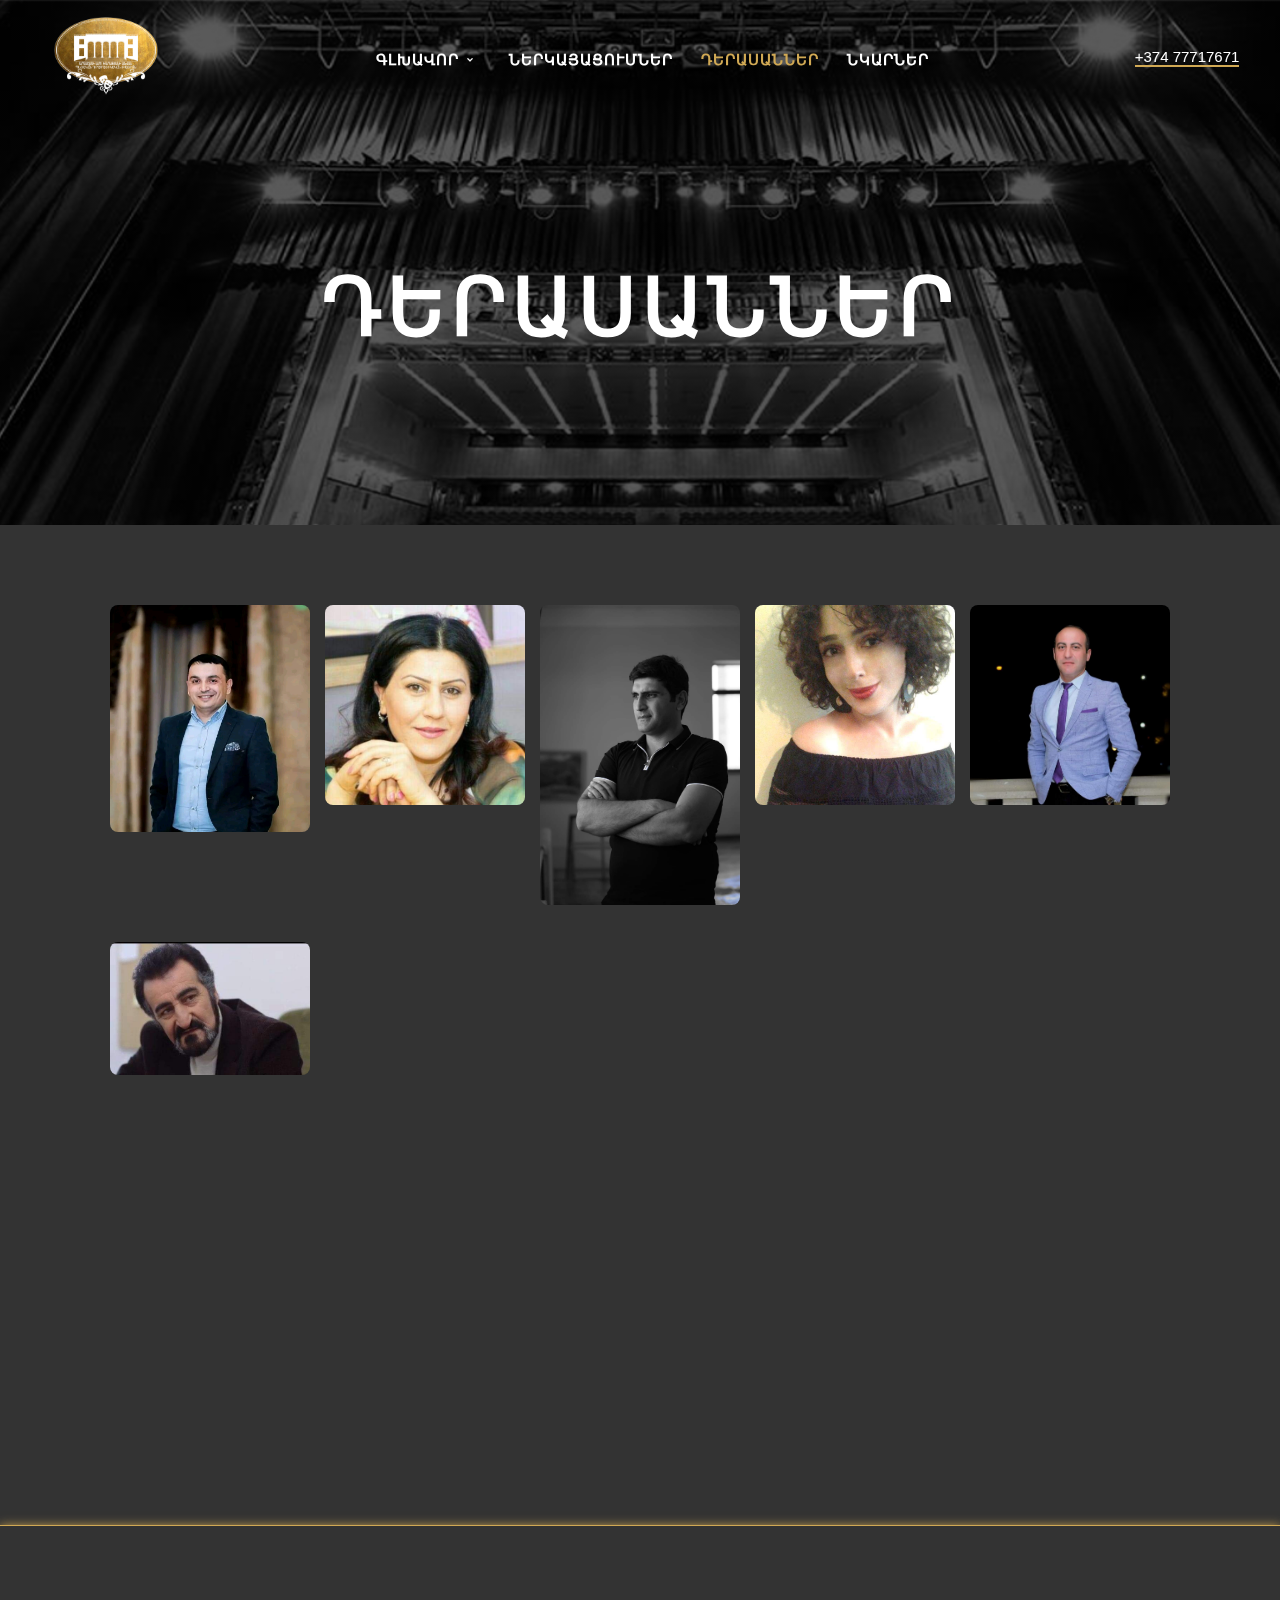
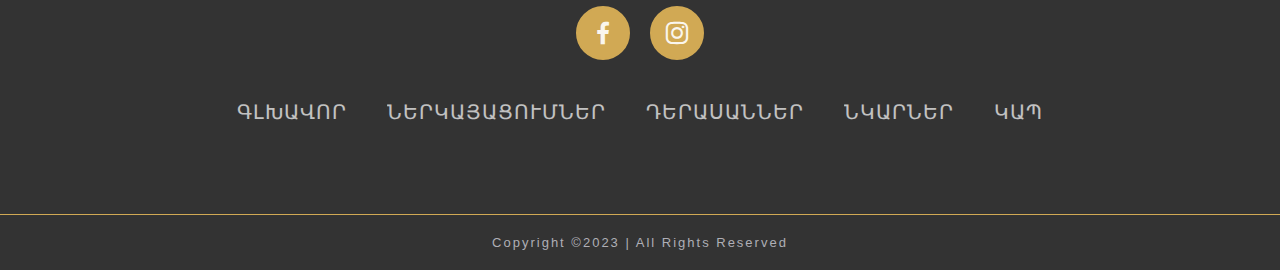
<file: actor.html>
<!DOCTYPE html>
<html lang="en">
<head>
    <meta charset="UTF-8">
    <meta http-equiv="X-UA-Compatible" content="IE=edge">
    <meta name="viewport" content="width=device-width, initial-scale=1.0">
    <title>Դերասաններ</title>
    <link rel="shortcut icon" type="image" href="img/logo.png">

    <link rel="stylesheet" href="navbar.css">
    <link rel="stylesheet" href="actor.css">
    <link rel="stylesheet" href="footer.css">

    <link href='https://unpkg.com/boxicons@2.1.4/css/boxicons.min.css' rel='stylesheet'>
</head>
<body>

    <nav>
        <div class="navbar">
          <i class='bx bx-menu'></i>
          <div class="logo"><a href="index.html"><img src="img/logo.png" alt=""></a></div>
          <div class="nav-links">
            <div class="sidebar-logo">
                <span class="logo-name"><a href="index.html"><img src="img/logo.png" alt=""></a></span>
              <i class='bx bx-x' ></i>
            </div>
            <ul class="links">
              <li>
                <a href="index.html">Գլխավոր</a>
                <i class='bx bxs-chevron-down htmlcss-arrow arrow  '></i>
                <ul class="htmlCss-sub-menu sub-menu">
                  <li><a href="index.html#about">Մեր մասին</a></li>
                  <li><a href="index.html#contact">Կապ</a></li>
                  <li><a href="staff.html">Աշխատակազմ</a></li>
                </ul>
              </li>
              <li><a href="presentation.html">Ներկայացումներ</a></li>
              <li><a href="#actors" class="active">Դերասաններ</a></li>
              <li><a href="gallery.html">Նկարներ</a></li>
            </ul>
          </div>
          <div class="number">
            <span>+374 77717671</span>
          </div>
        </div>
    </nav>

    <section class="main">
        <div class="main-container">
           <h1>ԴԵՐԱՍԱՆՆԵՐ</h1>
        </div>
    </section>

    <section id="actors-box" class="actors-box">
      <div class="actors-container">
        <div class="card__container">


          <!-- Actors Box Start -->
           <article class="card__article">
              <img src="actor/actor-1.jpg" alt="image" class="card__img">

              <div class="card__data">
                 <span class="card__description">Դերասան</span>
                 <h2 class="card__title">Կամո Նաղդալյան</h2>
              </div>
           </article>
           <!-- Actors Box End -->


           <!-- Actors Box Start -->
           <article class="card__article">
            <img src="actor/actor-2.jpg" alt="image" class="card__img">

            <div class="card__data">
               <span class="card__description">Դերասան</span>
               <h2 class="card__title">Լուսինե Սողոմոնյան</h2>
            </div>
          </article>
          <!-- Actors Box End -->


          <!-- Actors Box Start -->
          <article class="card__article">
            <img src="actor/actor-3.jpg" alt="image" class="card__img">

            <div class="card__data">
               <span class="card__description">Դերասան</span>
               <h2 class="card__title">Մարատ Խաչատրյան</h2>
            </div>
          </article>
          <!-- Actors Box End -->


          <!-- Actors Box Start -->
          <article class="card__article">
            <img src="actor/actor-4.jpg" alt="image" class="card__img">

            <div class="card__data">
               <span class="card__description">Դերասան</span>
               <h2 class="card__title">Եվա Զաքարյան</h2>
            </div>
          </article>
          <!-- Actors Box End -->


          <!-- Actors Box Start -->
          <article class="card__article">
            <img src="actor/actor-5.jpg" alt="image" class="card__img">

            <div class="card__data">
               <span class="card__description">Դերասան</span>
               <h2 class="card__title">Կարեն Սիմոնյան</h2>
            </div>
          </article>
          <!-- Actors Box End -->


          <!-- Actors Box Start -->
          <article class="card__article">
            <img src="actor/actor-6.jpg" alt="image" class="card__img">

            <div class="card__data">
               <span class="card__description">Դերասան</span>
               <h2 class="card__title">Գագիկ Թովմասյան</h2>
            </div>
          </article>
          <!-- Actors Box End -->






          
        </div>
     </div>
    </section>

    <footer>
        <div class="footer-container">
         <div class="social-icons">
          <a href="https://facebook.com/artashattatron"><i class='bx bxl-facebook'></i></a>
          <a href="https://instagram.com/artashat__theatre"><i class='bx bxl-instagram' ></i></a>
          <!-- <a href="#"><i class='bx bxl-youtube' ></i></a> -->
          </div>
          <div class="footer-nav">
            <ul>
              <li><a href="index.html">Գլխավոր</a></li>
              <li><a href="presentation.html">Ներկայացումներ</a></li>
              <li><a href="#actors">Դերասաններ</a></li>
              <li><a href="gallery.html">Նկարներ</a></li>
              <li><a href="index.html#contact">Կապ</a></li>
            </ul>
          </div>
        </div>
        <div class="footer-bottom">
          <p>Copyright &copy;2023 | All Rights Reserved </p>
        </div>
    </footer>

    <script src="script.js"></script>
</body>
</html>
</file>
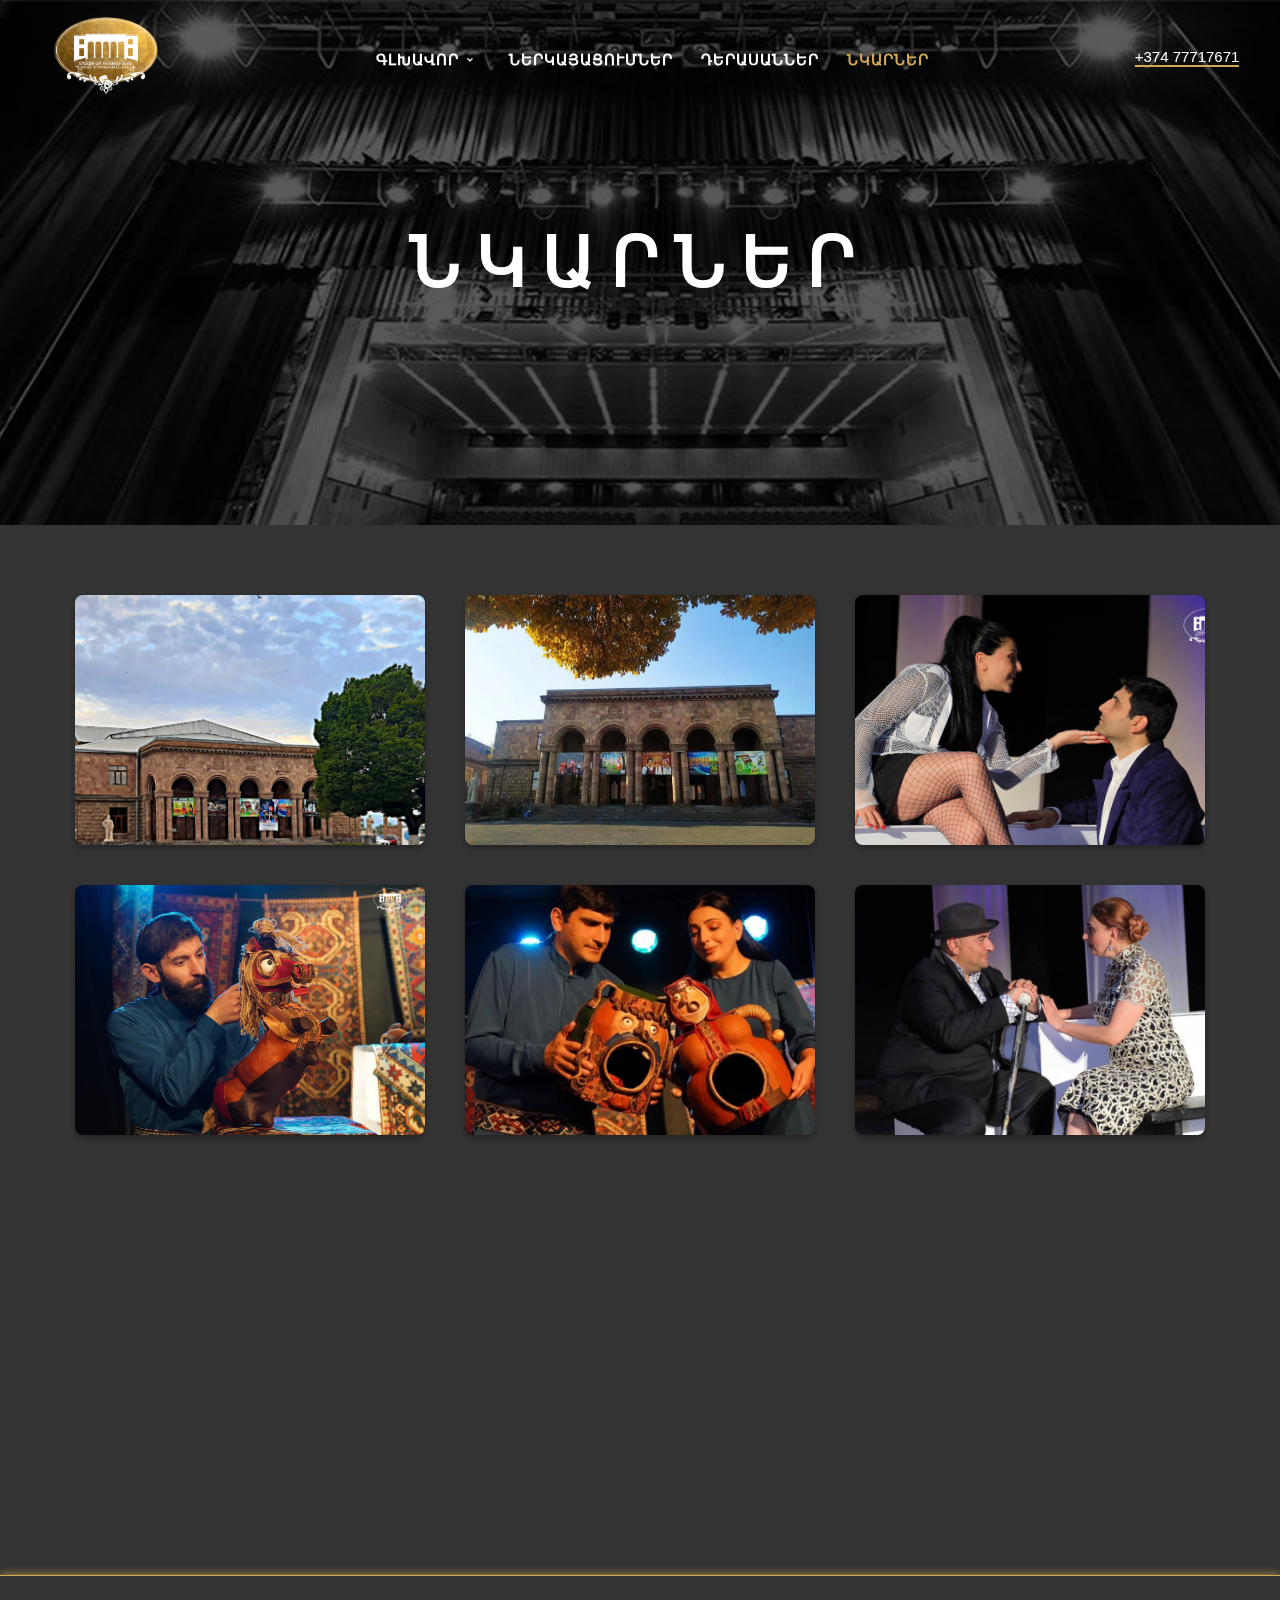
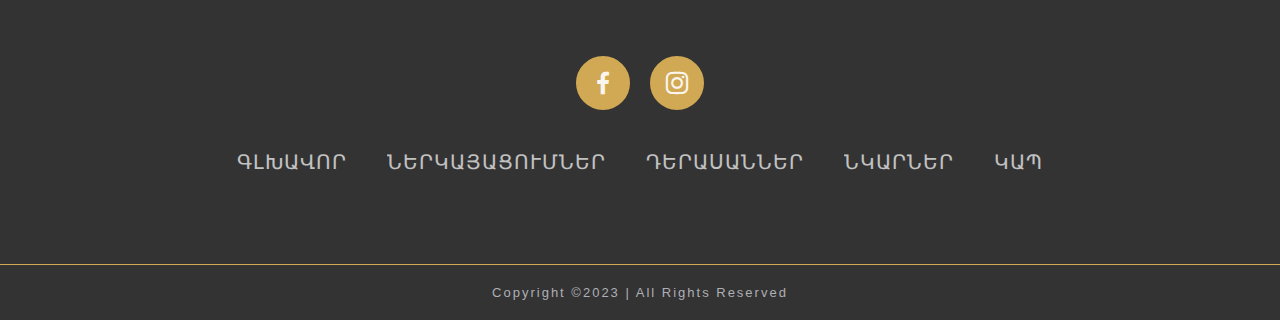
<file: gallery.html>
<!DOCTYPE html>
<html lang="en">
<head>
    <meta charset="UTF-8">
    <meta http-equiv="X-UA-Compatible" content="IE=edge">
    <meta name="viewport" content="width=device-width, initial-scale=1.0">
    <title>Նկարներ</title>
    <link rel="shortcut icon" type="image" href="img/logo.png">

    <link rel="stylesheet" href="navbar.css">
    <link rel="stylesheet" href="gallery.css">
    <link rel="stylesheet" href="footer.css">

    <link href='https://unpkg.com/boxicons@2.1.4/css/boxicons.min.css' rel='stylesheet'>
</head>
<body>
    <nav>
        <div class="navbar">
          <i class='bx bx-menu'></i>
          <div class="logo"><a href="index.html"><img src="img/logo.png" alt=""></a></div>
          <div class="nav-links">
            <div class="sidebar-logo">
              <span class="logo-name"><a href="index.html"><img src="img/logo.png" alt=""></a></span>
              <i class='bx bx-x' ></i>
            </div>
            <ul class="links">
              <li>
                <a href="index.html">Գլխավոր</a>
                <i class='bx bxs-chevron-down htmlcss-arrow arrow  '></i>
                <ul class="htmlCss-sub-menu sub-menu">
                  <li><a href="index.html#about">Մեր մասին</a></li>
                  <li><a href="index.html#contact">Կապ</a></li>
                  <li><a href="staff.html">Աշխատակազմ</a></li>
                </ul>
              </li>
              <li><a href="presentation.html">Ներկայացումներ</a></li>
              <li><a href="actor.html">Դերասաններ</a></li>
              <li><a href="#gallery" class="active">Նկարներ</a></li>
            </ul>
          </div>
          <div class="number">
            <span>+374 77717671</span>
          </div>
        </div>
    </nav>

    <section class="main">
        <div class="main-container">
           <h1>ՆԿԱՐՆԵՐ</h1>
        </div>
    </section>

    <section id="gallery">
      <div class="gallery">
        <div class="image-container">

          
          <img src="gallery/gallery-1.jpg">
          <img src="gallery/gallery-2.jpg">
          <img src="gallery/gallery-3.jpg">
          <img src="gallery/gallery-4.jpg">
          <img src="gallery/gallery-5.jpg">
          <img src="gallery/gallery-6.jpg">



          
        </div>  
      </div>
    </section>

    <footer>
        <div class="footer-container">
         <div class="social-icons">
          <a href="https://facebook.com/artashattatron"><i class='bx bxl-facebook'></i></a>
          <a href="https://instagram.com/artashat__theatre"><i class='bx bxl-instagram' ></i></a>
          <!-- <a href="#"><i class='bx bxl-youtube' ></i></a> -->
          </div>
          <div class="footer-nav">
            <ul>
              <li><a href="index.html">Գլխավոր</a></li>
              <li><a href="presentation.html">Ներկայացումներ</a></li>
              <li><a href="actor.html">Դերասաններ</a></li>
              <li><a href="#gallery">Նկարներ</a></li>
              <li><a href="index.html#contact">Կապ</a></li>
            </ul>
          </div>
        </div>
        <div class="footer-bottom">
          <p>Copyright &copy;2023 | All Rights Reserved </p>
        </div>
    </footer>

    <script src="script.js"></script>
</body>
</html>
</file>
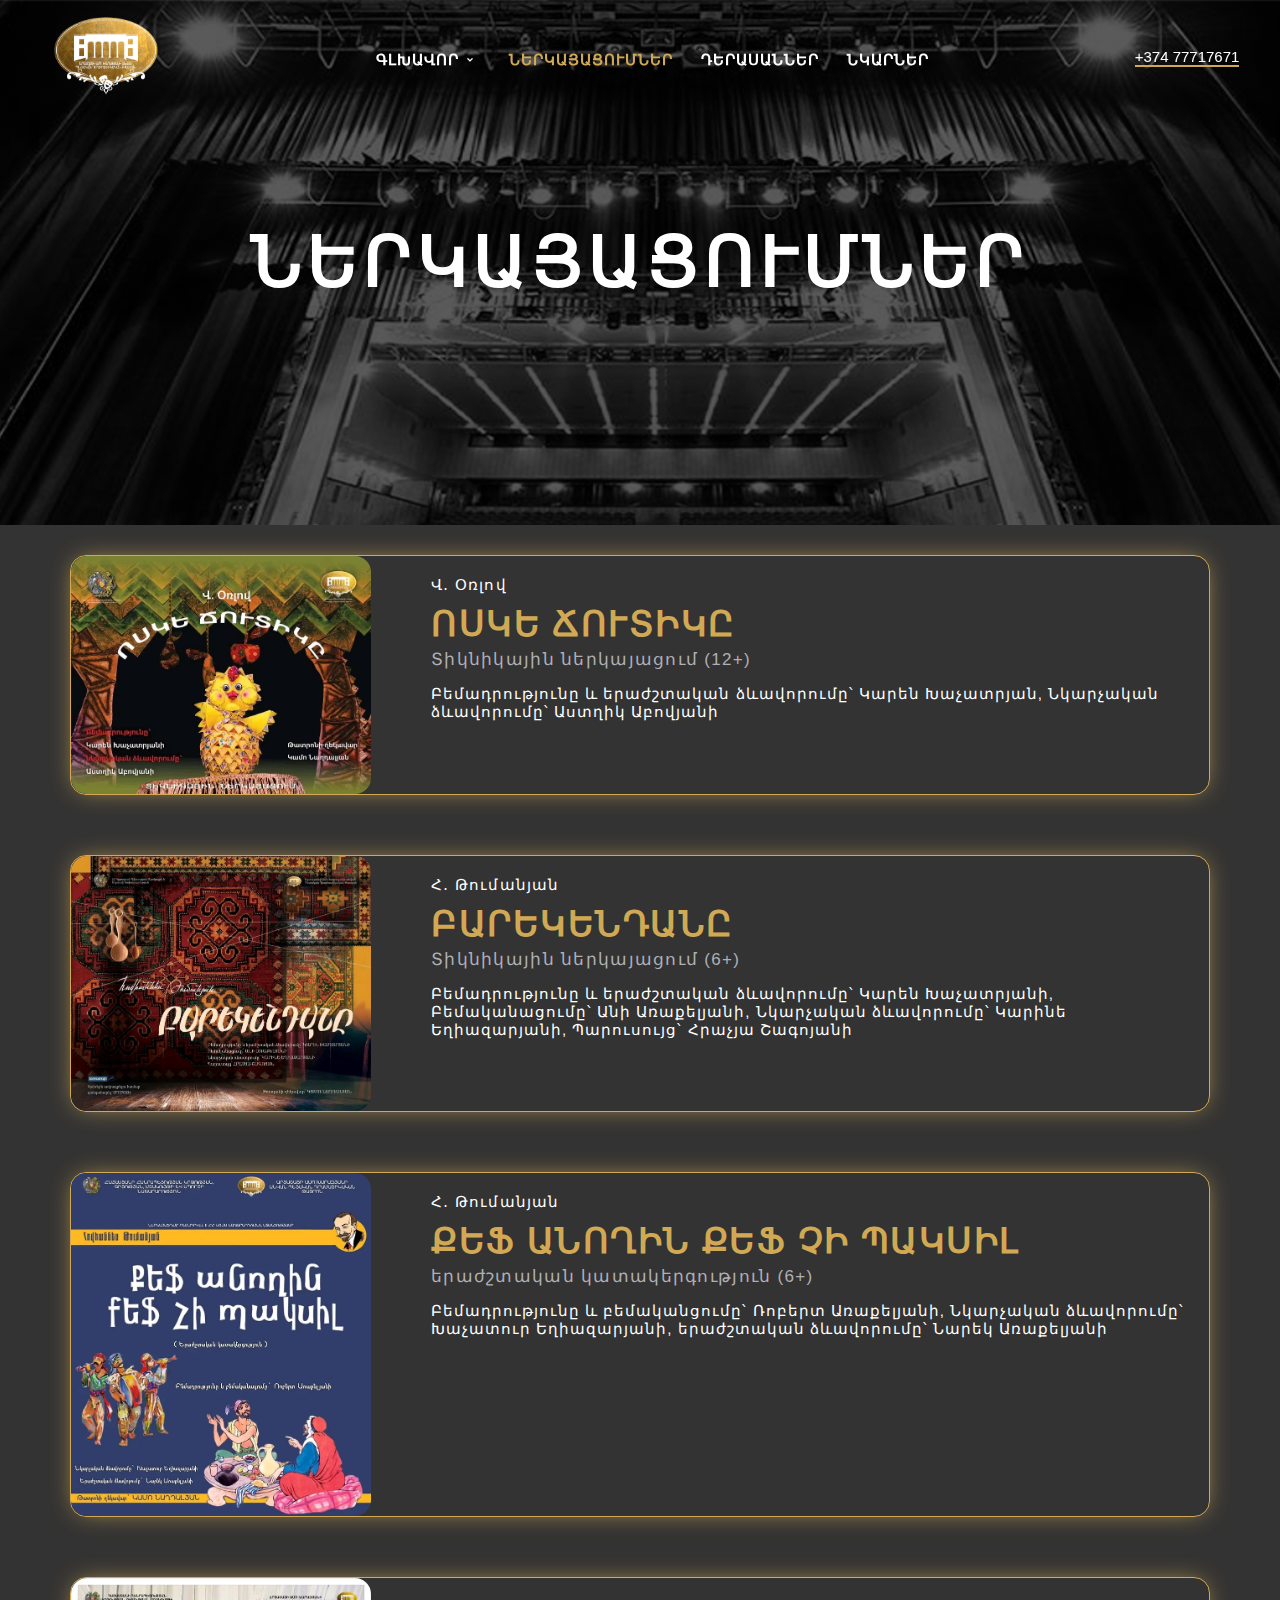
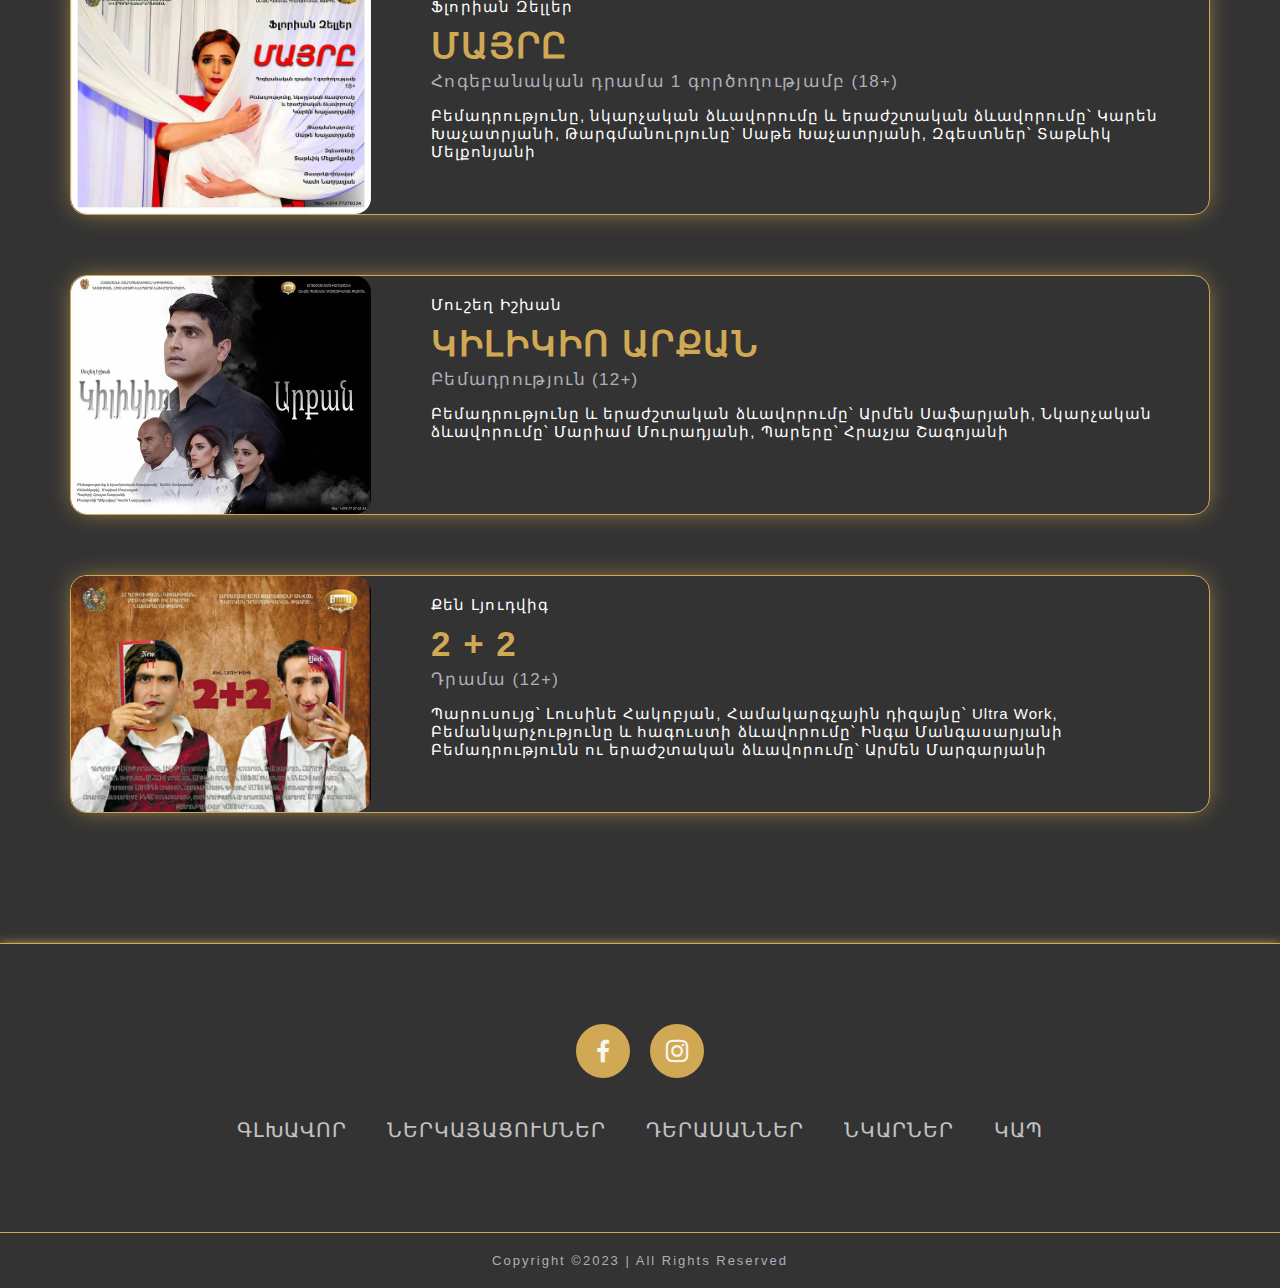
<file: presentation.html>
<!DOCTYPE html>
<html lang="en">
<head>
    <meta charset="UTF-8">
    <meta http-equiv="X-UA-Compatible" content="IE=edge">
    <meta name="viewport" content="width=device-width, initial-scale=1.0">
    <title>Ներկայացումներ</title>
    <link rel="shortcut icon" type="image" href="img/logo.png">

    <link rel="stylesheet" href="navbar.css">
    <link rel="stylesheet" href="presentation.css">
    <link rel="stylesheet" href="footer.css">

    <link href='https://unpkg.com/boxicons@2.1.4/css/boxicons.min.css' rel='stylesheet'>
</head>
<body>

    <nav>
        <div class="navbar">
          <i class='bx bx-menu'></i>
          <div class="logo"><a href="index.html"><img src="img/logo.png" alt=""></a></div>
          <div class="nav-links">
            <div class="sidebar-logo">
              <span class="logo-name"><a href="index.html"><img src="img/logo.png" alt=""></a></span>
              <i class='bx bx-x' ></i>
            </div>
            <ul class="links">
              <li>
                <a href="index.html">Գլխավոր</a>
                <i class='bx bxs-chevron-down htmlcss-arrow arrow  '></i>
                <ul class="htmlCss-sub-menu sub-menu">
                  <li><a href="index.html#about">Մեր մասին</a></li>
                  <li><a href="index.html#contact">Կապ</a></li>
                  <li><a href="staff.html">Աշխատակազմ</a></li>
                </ul>
              </li>
              <li><a href="#presentation" class="active">Ներկայացումներ</a></li>
              <li><a href="actor.html">Դերասաններ</a></li>
              <li><a href="gallery.html">Նկարներ</a></li>
            </ul>
          </div>
          <div class="number">
            <span>+374 77717671</span>
          </div>
        </div>
    </nav>

    <section class="main">
        <div class="main-container">
           <h1>ՆԵՐԿԱՅԱՑՈՒՄՆԵՐ</h1>
        </div>
    </section>
    
    <section id="presentation" class="">


      <!-- Presentation Card Start -->
      <div class="presentation-container">
        <div class="presentation-box">
          <img src="presentation/presentation-1.jpg" alt="">
          <div class="presentation-content">  
            <h2>Վ․ Օռլով</h2>
            <span>ՈՍԿԵ ՃՈՒՏԻԿԸ</span>
            <h3>Տիկնիկային ներկայացում (12+)</h3>
            <p> Բեմադրությունը և երաժշտական ձևավորումը՝ Կարեն Խաչատրյան,
              Նկարչական ձևավորումը՝ Աստղիկ Աբովյանի</p>
          </div>  
        </div>
      </div>
      <!-- Presentation Card End -->


      <!-- Presentation Card Start -->
      <div class="presentation-container">
        <div class="presentation-box">
          <img src="presentation/presentation-2.jpg" alt="">
          <div class="presentation-content">  
            <h2>Հ․ Թումանյան</h2>
            <span>ԲԱՐԵԿԵՆԴԱՆԸ</span>
            <h3>Տիկնիկային ներկայացում (6+)</h3>
            <p> Բեմադրությունը և երաժշտական ձևավորումը՝ Կարեն Խաչատրյանի,
              Բեմականացումը՝ Անի Առաքելյանի,
              Նկարչական ձևավորումը՝ Կարինե Եղիազարյանի,
              Պարուսույց՝ Հրաչյա Շագոյանի</p>
          </div>  
        </div>
      </div>
      <!-- Presentation Card End -->


      <!-- Presentation Card Start -->
      <div class="presentation-container">
        <div class="presentation-box">
          <img src="presentation/presentation-3.jpg" alt="">
          <div class="presentation-content">  
            <h2>Հ․ Թումանյան</h2>
            <span>ՔԵՖ ԱՆՈՂԻՆ ՔԵՖ ՉԻ ՊԱԿՍԻԼ</span>
            <h3>երաժշտական կատակերգություն  (6+)</h3>
            <p> Բեմադրությունը և բեմականցումը՝ Ռոբերտ Առաքելյանի,
              Նկարչական ձևավորումը՝ Խաչատուր Եղիազարյանի,
              երաժշտական ձևավորումը՝ Նարեկ Առաքելյանի</p>
          </div>  
        </div>
      </div>
      <!-- Presentation Card End -->


      <!-- Presentation Card Start -->
      <div class="presentation-container">
        <div class="presentation-box">
          <img src="presentation/presentation-4.jpg" alt="">
          <div class="presentation-content">  
            <h2>Ֆլորիան Զելլեր</h2>
            <span>ՄԱՅՐԸ</span>
            <h3>Հոգեբանական դրամա 1 գործողությամբ (18+)</h3>
            <p>Բեմադրությունը, նկարչական ձևավորումը և երաժշտական ձևավորումը՝ Կարեն Խաչատրյանի,
              Թարգմանուրյունը՝ Սաթե Խաչատրյանի,
              Զգեստներ՝ Տաթևիկ Մելքոնյանի</p>
          </div>  
        </div>
      </div>
      <!-- Presentation Card End -->


      <!-- Presentation Card Start -->
      <div class="presentation-container">
        <div class="presentation-box">
          <img src="presentation/presentation-5.jpg" alt="">
          <div class="presentation-content">  
            <h2>Մուշեղ Իշխան</h2>
            <span>ԿԻԼԻԿԻՈ ԱՐՔԱՆ</span>
            <h3>Բեմադրություն (12+)</h3>
            <p> Բեմադրությունը և երաժշտական ձևավորումը՝ Արմեն Սաֆարյանի,
              Նկարչական ձևավորումը՝ Մարիամ Մուրադյանի,
              Պարերը՝ Հրաչյա Շագոյանի</p>
          </div>  
        </div>
      </div>
      <!-- Presentation Card End -->


      <!-- Presentation Card Start -->
      <div class="presentation-container">
        <div class="presentation-box">
          <img src="presentation/presentation-6.jpg" alt="">
          <div class="presentation-content">  
            <h2>Քեն Լյուդվիգ</h2>
            <span>2 + 2</span>
            <h3>Դրամա (12+)</h3>
            <p> Պարուսույց՝ Լուսինե Հակոբյան,
              Համակարգչային դիզայնը՝ Ultra Work,
              Բեմանկարչությունը և հագուստի ձևավորումը՝ Ինգա Մանգասարյանի
              Բեմադրությունն ու երաժշտական ձևավորումը՝ Արմեն Մարգարյանի
            </p>
          </div>  
        </div>
      </div>
      <!-- Presentation Card End -->



      
    </section>

    <footer>
        <div class="footer-container">
         <div class="social-icons">
          <a href="https://facebook.com/artashattatron"><i class='bx bxl-facebook'></i></a>
          <a href="https://instagram.com/artashat__theatre"><i class='bx bxl-instagram' ></i></a>
          <!-- <a href="#"><i class='bx bxl-youtube' ></i></a> -->
          </div>
          <div class="footer-nav">
            <ul>
              <li><a href="index.html">Գլխավոր</a></li>
              <li><a href="#presentation">Ներկայացումներ</a></li>
              <li><a href="actor.html">Դերասաններ</a></li>
              <li><a href="gallery.html">Նկարներ</a></li>
              <li><a href="index.html#contact">Կապ</a></li>
            </ul>
          </div>
        </div>
        <div class="footer-bottom">
          <p>Copyright &copy;2023 | All Rights Reserved </p>
        </div>
    </footer>

    <script src="script.js"></script>
</body>
</html>
</file>
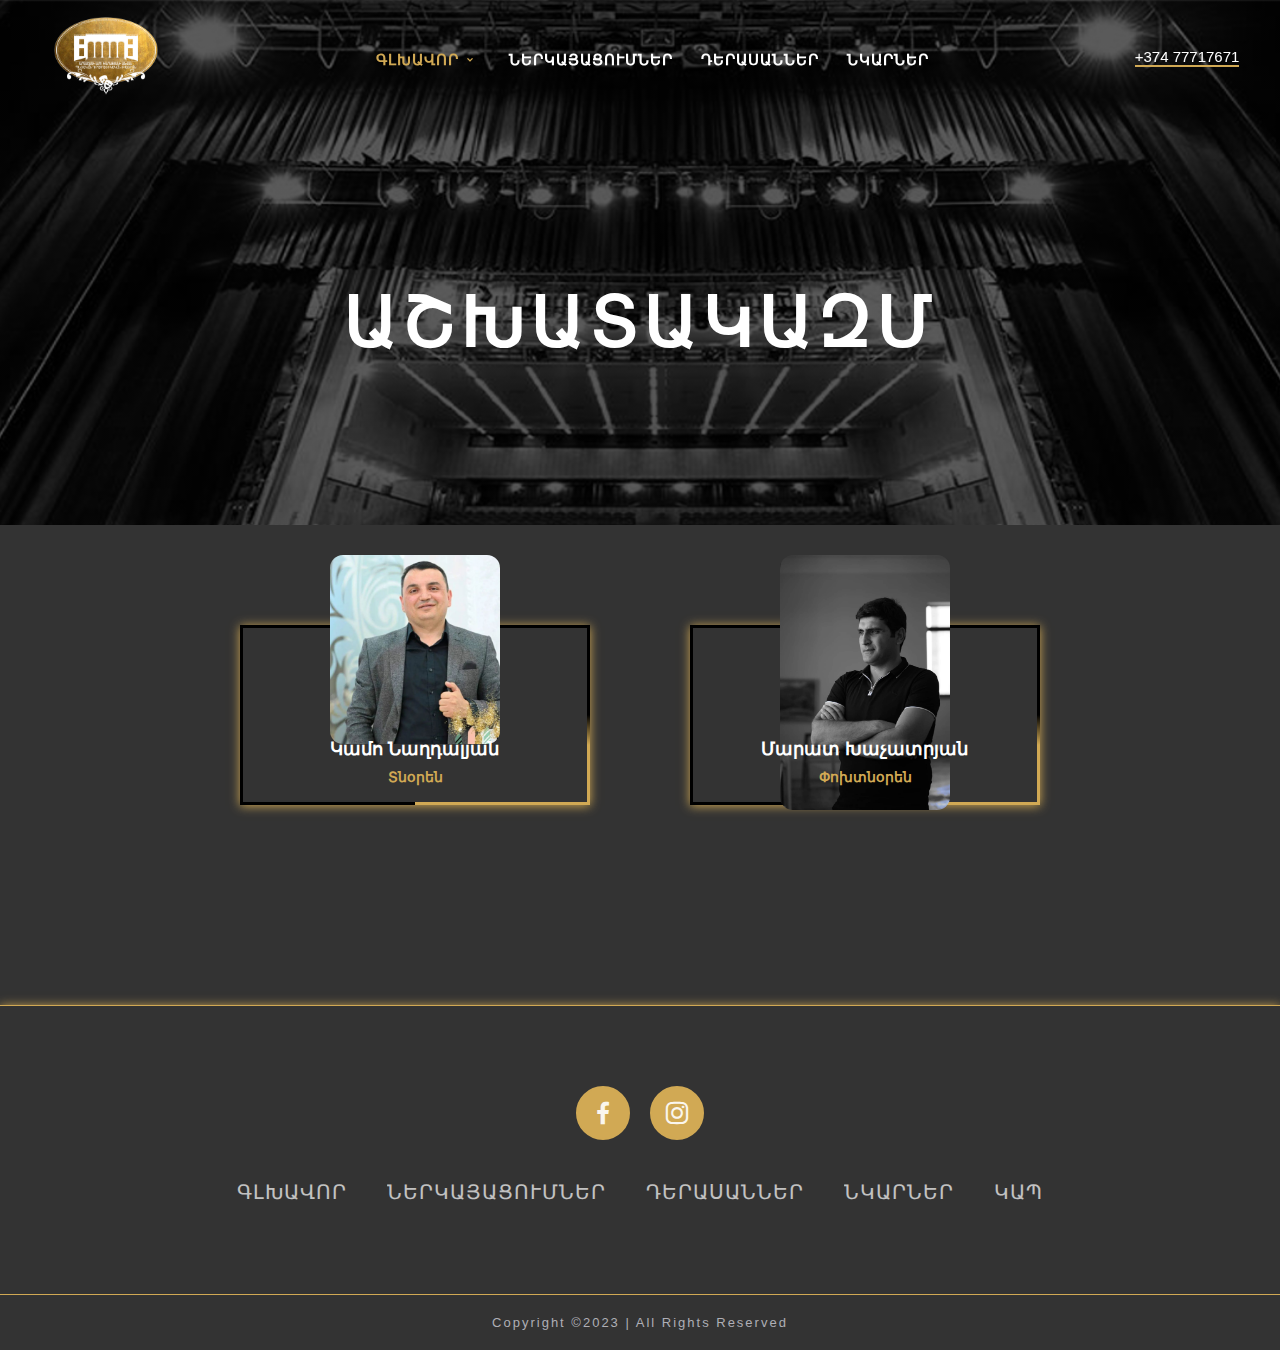
<file: staff.html>
<!DOCTYPE html>
<html lang="en">
<head>
    <meta charset="UTF-8">
    <meta http-equiv="X-UA-Compatible" content="IE=edge">
    <meta name="viewport" content="width=device-width, initial-scale=1.0">
    <title>Աշխատակազմ</title>
    <link rel="shortcut icon" type="image" href="img/logo.png">

    <link rel="stylesheet" href="navbar.css">
    <link rel="stylesheet" href="staff.css">
    <link rel="stylesheet" href="footer.css">

    <link href='https://unpkg.com/boxicons@2.1.4/css/boxicons.min.css' rel='stylesheet'>
</head>
<body>

    <nav>
        <div class="navbar">
          <i class='bx bx-menu'></i>
          <div class="logo"><a href="index.html"><img src="img/logo.png" alt=""></a></div>
          <div class="nav-links">
            <div class="sidebar-logo">
              <span class="logo-name"><a href="index.html"><img src="img/logo.png" alt=""></a></span>
              <i class='bx bx-x' ></i>
            </div>
            <ul class="links">
              <li>
                <a href="index.html" class="active">Գլխավոր</a>
                <i class='bx bxs-chevron-down htmlcss-arrow arrow active '></i>
                <ul class="htmlCss-sub-menu sub-menu">
                  <li><a href="index.html#about">Մեր մասին</a></li>
                  <li><a href="index.html#contact">Կապ</a></li>
                  <li><a href="#staf">Աշխատակազմ</a></li>
                </ul>
              </li>
              <li><a href="presentation.html">Ներկայացումներ</a></li>
              <li><a href="actor.html">Դերասաններ</a></li>
              <li><a href="gallery.html">Նկարներ</a></li>
            </ul>
          </div>
          <div class="number">
            <span>+374 77717671</span>
          </div>
        </div>
    </nav>

    <section class="main">
        <div class="main-container">
           <h1>Աշխատակազմ</h1>
        </div>
    </section>

    <div class="container-box">

      <!-- Staff Card Start -->
      <div class="card">
        <div class="lines"></div>
        <div class="imgBx">
          <img src="staff/staff-director.jpg">
        </div>
        <div class="content">
          <div class="box-about">
            <h2>Կամո Նաղդալյան</h2>
            <h3>Տնօրեն</h3>
          </div>
        </div>
      </div>
      <!-- Staff Card End -->

      <!-- Staff Card Start -->
      <div class="card">
        <div class="lines"></div>
        <div class="imgBx">
          <img src="staff/associate-director.jpg">
        </div>
        <div class="content">
          <div class="box-about">
            <h2>Մարատ Խաչատրյան</h2>
            <h3>Փոխտնօրեն</h3>
          </div>
        </div>
      </div>
      <!-- Staff Card End -->










      
    </div>

    <footer>
        <div class="footer-container">
         <div class="social-icons">
          <a href="https://facebook.com/artashattatron"><i class='bx bxl-facebook'></i></a>
          <a href="https://instagram.com/artashat__theatre"><i class='bx bxl-instagram' ></i></a>
          <!-- <a href="#"><i class='bx bxl-youtube' ></i></a> -->
          </div>
          <div class="footer-nav">
            <ul>
              <li><a href="index.html">Գլխավոր</a></li>
              <li><a href="presentation.html">Ներկայացումներ</a></li>
              <li><a href="actor.html">Դերասաններ</a></li>
              <li><a href="gallery.html">Նկարներ</a></li>
              <li><a href="index.html#contact">Կապ</a></li>
            </ul>
          </div>
        </div>
        <div class="footer-bottom">
          <p>Copyright &copy;2023 | All Rights Reserved </p>
        </div>
    </footer>

    <script src="script.js"></script>
    <script src="jQuery.js"></script>
    <script>
      jQuery(document).ready(function ($) {
        $(".slider-img").on("click", function () {
          $(".slider-img").removeClass("active");
          $(this).addClass("active");
        });
      });
    </script>
</body>
</html>
</file>
<file: navbar.css>
nav{
    position: fixed;
    top: 0;
    left: 0;
    width: 100%;
    height: 100px;
    background: transparent;
    z-index: 1000000;
}
nav.sticky{
  border-bottom: .1rem solid rgba(209, 169, 84, 1);
  box-shadow: 0 .1rem 1rem rgba(209, 169, 84, 1);
  background: rgba(51, 51, 51, 1);
}
nav .navbar{
  height: 100%;
  max-width: 1250px;
  width: 100%;
  display: flex;
  align-items: center;
  justify-content: space-between;
  margin: auto;
  padding: 10px 2% 10px;
}
.navbar .logo{
  overflow-y: hidden;
  width: 130px;
}
nav .navbar .nav-links{
  line-height: 100px;
  height: 100%;
}
nav .navbar .links{
  display: flex;
}
nav .navbar .links li{
  position: relative;
  display: flex;
  align-items: center;
  justify-content: space-between;
  list-style: none;
  padding: 0 14px;
}
nav .navbar .links li a{
  height: 100%;
  text-decoration: none;
  text-transform: uppercase;
  font-family: "Arm Hmks";
  white-space: nowrap;
  color: #fff;
  font-size: 15px;
  letter-spacing: 1px;
  font-weight: 700;
}
nav .navbar .links li a.active,
nav .navbar .links li i.active{
  color: rgba(209, 169, 84, 1);
}
.links li:hover .htmlcss-arrow,
.links li:hover .js-arrow{
  transform: rotate(180deg);
}
nav .navbar .links li .arrow{
  height: 100%;
  width: 22px;
  line-height: 100px;
  text-align: center;
  display: inline-block;
  color: #fff;
  transition: all 0.3s ease;
}
nav .navbar .links li .sub-menu{
  position: absolute;
  top: 70px;
  left: 0;
  line-height: 40px;
  font-size: 12px;
  background: rgba(209, 169, 84, 1);
  box-shadow: 0 1px 2px rgba(0, 0, 0, 0.2);
  border-radius: 8px;
  display: none;
  z-index: 2;
}
nav .navbar .links li:hover .htmlCss-sub-menu,
nav .navbar .links li:hover .js-sub-menu{
  display: block;
}
.navbar .links li .sub-menu li{
  padding: 0 22px;
  border-bottom: 1px solid rgba(255,255,255,0.1);
}
.navbar .links li .sub-menu a{
  color: #fff;
  font-size: 15px;
  font-weight: 700;
}
.navbar .links li .sub-menu .more-arrow{
  line-height: 40px;
}
.navbar .links li .sub-menu .more-sub-menu{
  position: absolute;
  top: 0;
  left: 100%;
  border-radius: 0 4px 4px 4px;
  z-index: 1;
  display: none;
}
.links li .sub-menu .more:hover .more-sub-menu{
  display: block;
}
.navbar .number{
  font-size: 15px;
  cursor: default;
  margin-top: 15px;
  border-bottom: 2px solid rgba(209, 169, 84, 1);
}
.navbar .nav-links .sidebar-logo{
  display: none;
}
.navbar .bx-menu{
  display: none;
}
@media (max-width:1180px) {
  nav .navbar{
    max-width: 100%;
    padding: 0 45px;
  }
  .navbar .number{
    margin-top: -5px;
  }
  nav .navbar .links li{
    padding: 0 10px;
    white-space: nowrap;
  }
}

@media (max-width:990px){
  nav{
    height: 50px;
  }
  nav .navbar{
    padding: 0 40px;
  }
  nav .navbar .logo{
    opacity: 0;
    width: 10px;
  }
  .logo-name img{
    width: 80px;
  }
  nav .navbar .number{
    font-size: 15px;
  }
  .navbar .bx-menu{
    display: block;
  }
  nav .navbar .nav-links{
    position: fixed;
    top: 0;
    left: -100%;
    display: block;
    max-width: 250px;
    width: 100%;
    background:  rgba(51, 51, 51, 1);
    line-height: 40px;
    padding: 10px;
    box-shadow: 0 5px 10px rgba(0, 0, 0, 0.2);
    transition: all 0.5s ease;
    z-index: 1000;
  }
  .navbar .nav-links .sidebar-logo{
    display: flex;
    align-items: center;
    justify-content: space-between;
  }
  .sidebar-logo  i,
  .navbar .bx-menu{
    font-size: 25px;
    color: #fff;
  }
  nav .navbar .links{
    display: block;
    margin-top: 20px;
  }
  nav .navbar .links li .arrow{
    line-height: 40px;
  }
  nav .navbar .links li{
    display: block;
    }
  nav .navbar .links li a {
    font-size: 15px;
  }  
  nav .navbar .links li .sub-menu{
    position: relative;
    top: 0;
    box-shadow: none;
    display: none;
  }
  nav .navbar .links li .sub-menu li{
    border-bottom: none;
  }
  .navbar .links li .sub-menu .more-sub-menu{
    display: none;
    position: relative;
    left: 0;
  }
  .navbar .links li .sub-menu .more-sub-menu li{
    display: flex;
    align-items: center;
    justify-content: space-between;
  }
  .links li:hover .htmlcss-arrow,
  .links li:hover .js-arrow{
    transform: rotate(0deg);
  }
  .navbar .links li .sub-menu .more-sub-menu{
    display: none;
  }
  .navbar .links li .sub-menu .more span{
    display: flex;
    align-items: center;
  }
  .links li .sub-menu .more:hover .more-sub-menu{
    display: none;
  }
  nav .navbar .links li:hover .htmlCss-sub-menu,
  nav .navbar .links li:hover .js-sub-menu{
    display: none;
  }
  .navbar .nav-links.show1 .links .htmlCss-sub-menu,
  .navbar .nav-links.show3 .links .js-sub-menu,
  .navbar .nav-links.show2 .links .more .more-sub-menu{
    display: block;
  }
  .navbar .nav-links.show1 .links .htmlcss-arrow,
  .navbar .nav-links.show3 .links .js-arrow{
    transform: rotate(180deg);
  }
  .navbar .nav-links.show2 .links .more-arrow{
    transform: rotate(90deg);
  }
}

@media (max-width:400px){
  nav .navbar{
    padding: 0 20px;
  }
}
</file>
<file: actor.css>
*{
  margin: 0;
  padding: 0;
  box-sizing: inherit;
  scroll-behavior: smooth;
  scroll-padding-top: 2rem;
}

html {
  box-sizing: border-box;
  font-family: "Roboto", sans-serif;
  font-size: 62.5%;
}

html::-webkit-scrollbar{
  width: 0.4rem;
  background: transparent;
}
html::-webkit-scrollbar-thumb{
  background: rgba(209, 169, 84, 1);
}

body {
  background-color: rgba(51, 51, 51, 1);
  color: #fff;
}
@media only screen and (max-width: 1000px) {
  body {
    padding: 0;
  }
}
::selection{
  background: rgba(209, 169, 84, 1);
  color: #fff;
}
a{
  text-decoration: none;
}
li{
  list-style: none;
}
img{
  width: 100%;
}
section{
  min-height: 100vh;
  padding: 9rem;
}

.main{
  display: flex;
  padding-top: 120px;
  background: linear-gradient( rgba(0, 0, 0, 0.5), rgba(0, 0, 0, 0.5) ),url(img/about_baner.png) center center;
  background-size: cover;
  min-height: 525px;
  max-height: 495px;
  justify-content: center;
  align-items: center;
  text-align: center;
}

.main .main-container  h1{
  font-size: 8rem;
  font-weight: 700;
  letter-spacing: 0.5rem;
}

@media (max-width: 768px){
  .main .main-container h1{
    font-size: 5rem;
    letter-spacing: 0.5rem;
  }
}

@media (max-width: 500px){
  .main .main-container h1{
    font-size: 3rem;
    letter-spacing: 0.5rem;  
  }
}


/**/

.actors-container {
  display: grid;
  place-items: center;
  margin-inline: 1.5rem;
  padding-block: 5rem;
}

.card__container {
  display: grid;
  row-gap: 3.5rem;
}

.card__article {
  position: relative;
  overflow: hidden;
}

.card__img {
  border-radius: 8px;
}

.card__data {
  width: 280px;
  background-color: #afafb6;
  padding: 1.5rem 2rem;
  box-shadow: 0 8px 24px hsla(0, 0%, 0%, .15);
  border-radius: 1rem;
  position: absolute;
  bottom: -9rem;
  left: 0;
  right: 0;
  margin-inline: auto;
  opacity: 0;
  transition: opacity 1s 1s;
}

.card__description {
  display: block;
  text-align: center;
  color: rgba(51, 51, 51, 1);
  font-size: .913rem;
  margin-bottom: .25rem;
}

.card__title {
  font-size: 1.45rem;
  font-weight: 500;
  text-align: center;
  color: #fff;
  margin-bottom: .75rem;
}

.card__button:hover {
  text-decoration: underline;
}

.card__article:hover .card__data {
  animation: show-data 1s forwards;
  opacity: 1;
  transition: opacity .3s;
}

.card__article:hover {
  animation: remove-overflow 2s forwards;
}

.card__article:not(:hover) {
  animation: show-overflow 2s forwards;
}

.card__article:not(:hover) .card__data {
  animation: remove-data 1s forwards;
}

/* Card animation */
@keyframes show-data {
  50% {
    transform: translateY(-10rem);
  }
  100% {
    transform: translateY(-7rem);
  }
}

@keyframes remove-overflow {
  to {
    overflow: initial;
  }
}

@keyframes remove-data {
  0% {
    transform: translateY(-7rem);
  }
  50% {
    transform: translateY(-10rem);
  }
  100% {
    transform: translateY(.5rem);
  }
}

@keyframes show-overflow {
  0% {
    overflow: initial;
    pointer-events: none;
  }
  50% {
    overflow: hidden;
  }
}

@media screen and (min-width: 320px) {
  section{
    padding: 1rem;
  }
  .actors-container {
    margin-inline: 1rem;
  }

  .card__data {
    width: 200px;
    padding: 1rem;
  }
}

@media screen and (min-width: 768px) {
  section{
    padding: 3rem;
  }
  .card__container {
    grid-template-columns: repeat(3, 1fr);
    column-gap: 1.5rem;
  }
}

@media screen and (min-width: 1120px) {
  .card__container {
    grid-template-columns: repeat(5, 1fr);
  }
  .card__img {
    width: 200px;
  }
  .card__data {
    width: 200px;
    padding-inline: 2.5rem;
  }
}
</file>
<file: footer.css>
footer{
    margin-top: 100px;
    border-top: .1rem solid rgba(209, 169, 84, 1);
    box-shadow: 0 .1rem 1rem rgba(209, 169, 84, 1);
}

.footer-container{
    width: 100%;
    padding: 70px 30px 60px;
    
    border-bottom: 1px solid rgba(209, 169, 84, 1);
}

.social-icons{
    display: flex;
    justify-content: center;
}

.social-icons a{
    flex-direction: none;
    padding: 10px;
    background-color: rgba(209, 169, 84, 1);
    border: 2px solid rgba(209, 169, 84, 1);
    margin: 10px;
    border-radius: 50%;
}

.social-icons a i{
    font-size: 3em;
    color: #fff;
    opacity: 0.9;
}

.social-icons a:hover{
    background: transparent;
    transition: 0.5s;
}

.social-icons a:hover i{
    color: rgba(209, 169, 84, 1);
    transition: 0.5s;
}

.footer-nav{
    margin: 30px 0;
}

.footer-nav ul{
    display: flex;
    justify-content: center;
}

.footer-nav ul li a{
    color: #fff;
    margin: 20px;
    text-decoration: none;
    text-transform: uppercase;
    font-size: 2em;
    letter-spacing: 1px;
    opacity: 0.7;
    transition: 0.5s;
}

.footer-nav ul li a:hover{
    opacity: 1;
    color: #afafb6;
}

.footer-bottom{
    padding: 20px;
    text-align: center;
}

.footer-bottom p{
    color: #afafb6;
    font-size: 1.3em;
    letter-spacing: 2px;
}

@media (max-width: 900px){
    .social-icons a{
        padding: 8px;
    }
    
    .social-icons a i{
        font-size: 2em;
    }

    .footer-nav ul li a{
        margin: 18px;
        font-size: 1.5em;
    }
}

@media (max-width: 670px){

    .footer-nav ul li a{
        margin: 10px;
        font-size: 1.2em;
    }
}

@media (max-width: 550px){
    .footer-nav ul li a{
        margin: 5px;
        font-size: 1em;
    }
}

@media (max-width: 450px){
    .footer-nav ul li a{
        margin: 3px;
        font-size: 0.80em;
    }
    .footer-bottom p{
        font-size: 1em;
        letter-spacing: 1px;
    }
}
</file>
<file: gallery.css>
*,
*:before,
*:after {
  margin: 0;
  padding: 0;
  box-sizing: inherit;
  scroll-behavior: smooth;
  scroll-padding-top: 2rem;
}

html {
  box-sizing: border-box;
  font-family: "Roboto", sans-serif;
  font-size: 62.5%;
}
@media only screen and (max-width: 800px) {
  html {
    font-size: 57%;
  }
}

html::-webkit-scrollbar{
  width: 0.4rem;
  background: transparent;
}
html::-webkit-scrollbar-thumb{
  background: rgba(209, 169, 84, 1);
}

body {
    background-color: rgba(51, 51, 51, 1);
    color: #fff;
}
@media only screen and (max-width: 1000px) {
  body {
    padding: 0;
  }
}
::selection{
  background: rgba(209, 169, 84, 1);
  color: #fff;
}
a{
  text-decoration: none;
}
li{
  list-style: none;
}
img{
  width: 100%;
}

.main{
  display: flex;
  background: linear-gradient( rgba(0, 0, 0, 0.5), rgba(0, 0, 0, 0.5) ),url(img/about_baner.png) center center;
  background-size: cover;
  min-height: 525px;
  max-height: 495px;
  justify-content: center;
  align-items: center;
  text-align: center;
}

.main h1{
  font-size: 7rem;
  font-weight: 600;
  line-height: .5;
  letter-spacing: 1.5rem;
}

@media (max-width: 780px){
  .main h1{
    font-size: 6rem;
  }
}  

@media (max-width: 500px){
  .main h1{
    font-size: 4.2rem;
  }
}  

.gallery{
  min-height: 100vh;
}

.gallery .image-container{
  display: flex;
  align-items: center;
  justify-content: center;
  flex-wrap: wrap;
  margin-top: 50px;
}

.gallery .image-container img{
  height:250px;
  width: 350px;
  object-fit: cover;
  overflow: hidden;
  cursor: pointer;
  box-shadow: 0 3px 5px rgba(0,0,0,.3);
  border-radius: 8px;
  margin: 20px;
}


.gallery .image-container img:hover{
  transform: scale(1.1);
  transition: 0.7s ease;
}





/*--------------------------------------------------------------
# Gallery
--------------------------------------------------------------*/
/* .gallery .gallery-item {
  overflow: hidden;
  border-right: 3px solid #454035;
  border-bottom: 3px solid #454035;
}
.gallery .gallery-item img {
  transition: all ease-in-out 0.4s;
}
.gallery .gallery-item:hover img {
  transform: scale(1.1);
} */
</file>
<file: presentation.css>
*,
*:before,
*:after {
  margin: 0;
  padding: 0;
  box-sizing: border-box;
  scroll-behavior: smooth;
  scroll-padding-top: 2rem;
}

html {
  box-sizing: border-box;
  font-family: "Roboto", sans-serif;
  font-size: 62.5%;
}
@media only screen and (max-width: 800px) {
  html {
    font-size: 57%;
  }
}

html::-webkit-scrollbar{
  width: 0.4rem;
  background: transparent;
}
html::-webkit-scrollbar-thumb{
  background: rgba(209, 169, 84, 1);
}

body {
  background-color: rgba(51, 51, 51, 1);
  color: #fff;
}
@media only screen and (max-width: 1000px) {
  body {
    padding: 0;
  }
}
::selection{
  background: rgba(209, 169, 84, 1);
  color: #fff;
}
a{
  text-decoration: none;
}
li{
  list-style: none;
}
img{
  width: 100%;
}

.main{
    display: flex;
    background: linear-gradient( rgba(0, 0, 0, 0.5), rgba(0, 0, 0, 0.5) ),url(img/about_baner.png) center center;
    background-size: cover;
    min-height: 525px;
    max-height: 495px;
    justify-content: center;
    align-items: center;
    text-align: center;
}

.main h1{
  font-size: 7rem;
  font-weight: 700;
  line-height: .5;
  letter-spacing: 0.5rem;
}

@media (max-width: 780px){
  .main h1{
    font-size: 4rem;
  }
}  

@media (max-width: 500px){
  .main h1{
    font-size: 2.5rem;
    letter-spacing: 0.2rem;
  }
}  

/**/

.presentation{
  padding: 5rem;
  min-height: 100vh;
}

.presentation-container{
  display: flex;
  align-items: center;
  justify-content: center;
  padding: 3rem;
}

.presentation-box{
  display: flex;
  justify-content: space-between;
  max-width: 1140px;
  width: 100%;
  border: 1px solid rgba(209, 169, 84, 1);
  box-shadow: 0px 0px 26px -7px rgba(209, 169, 84, 1);
  border-radius: 16px;
}

.presentation-box img{
  width: 300px;
  border-radius: 16px;
  margin-right: 40px;
}

.presentation-box .presentation-content{
  margin: 20px;
}

.presentation-box .presentation-content h2{
  font-size: 1.5rem;
  margin-bottom: 10px;
  color: #fff;
  font-weight: 500;
  letter-spacing: 1.2px;
}

.presentation-box .presentation-content span{
  font-size: 3.5rem;
  color: rgba(209, 169, 84, 1);
  font-weight: 700;
  letter-spacing: 1.5px;
  cursor: pointer;
  text-transform: uppercase;
}

.presentation-box .presentation-content h3{
  font-size: 1.7rem;
  color: #afafb6;
  font-weight: 500;
  letter-spacing: 1.3px;
  cursor: pointer;
  margin-top: 5px;
}

.presentation-box .presentation-content p{
  font-size: 1.5rem;
  color: #fff;
  font-weight: 500;
  letter-spacing: 1px;
  margin-top: 15px;
}

@media (max-width: 970px) {
  .presentation-box .presentation-content h2{
    font-size: 1.2rem;
  }
  
  .presentation-box .presentation-content span{
    font-size: 3rem;
  }
  
  .presentation-box .presentation-content h3{
    font-size: 1.5rem;
  }
  
  .presentation-box .presentation-content p{
    font-size: 1.2rem;
  }
}

@media (max-width: 768px) {
  .presentation-box{
    display: flow-root;
    text-align: center;
  }
  .presentation-box img{
    width: 220px;
    margin-right: 0px;
    margin-top: 20px;
  }
  .presentation-box .presentation-content h2{
    font-size: 1.2rem;
  }
  
  .presentation-box .presentation-content span{
    font-size: 3rem;
  }
  
  .presentation-box .presentation-content h3{
    font-size: 1.5rem;
  }
  
  .presentation-box .presentation-content p{
    font-size: 1.2rem;
  }
}

@media (max-width: 425px) {
  .presentation-box .presentation-content h2{
    font-size: 1.2rem;
  }
  
  .presentation-box .presentation-content span{
    font-size: 2rem;
  }
  
  .presentation-box .presentation-content h3{
    font-size: 1.2rem;
  }
  
  .presentation-box .presentation-content p{
    font-size: 1rem;
  }
}
</file>
<file: staff.css>
*,
*:before,
*:after {
  margin: 0;
  padding: 0;
  box-sizing: inherit;
  scroll-behavior: smooth;
  scroll-padding-top: 2rem;
}

html {
  box-sizing: border-box;
  font-family: "Roboto", sans-serif;
  font-size: 62.5%;
}
@media only screen and (max-width: 800px) {
  html {
    font-size: 57%;
  }
}

html::-webkit-scrollbar{
  width: 0.4rem;
  background: transparent;
}
html::-webkit-scrollbar-thumb{
  background: rgba(209, 169, 84, 1);
}

body {
  background-color: rgba(51, 51, 51, 1);
  color: #fff;
}
@media only screen and (max-width: 1000px) {
  body {
    padding: 0;
  }
}
::selection{
  background: rgba(209, 169, 84, 1);
  color: #fff;
}
a{
  text-decoration: none;
}
li{
  list-style: none;
}
img{
  width: 100%;
}

.main{
  display: flex;
  padding-top: 120px;
  background: linear-gradient( rgba(0, 0, 0, 0.5), rgba(0, 0, 0, 0.5) ),url(img/about_baner.png) center center;
  background-size: cover;
  min-height: 525px;
  max-height: 495px;
  justify-content: center;
  align-items: center;
  text-align: center;
}

.main h1{
  font-size: 7rem;
  font-weight: 700;
  line-height: .5;
  text-transform: uppercase;
  letter-spacing: 0.5rem;
}

@media (max-width: 780px){
  .main h1{
    font-size: 4rem;
  }
}

/* Staff */

.container-box{
  position: relative;
  display: flex;
  padding: 100px 40px;
  justify-content: center;
  align-items: center;
  flex-wrap: wrap;
  gap: 100px;
}

.container-box .card{
  position: relative;
  width: 350px;
  height: 180px;
  background: #afafb6;
}

.container-box .card .lines{
  position: absolute;
  inset: 0;
  background: #000;
  box-shadow: 0 .1rem 1rem rgba(209, 169, 84, 1);
  overflow: hidden;
}

.container-box .card .lines::before{
  content: "";
  position: absolute;
  top: 50%;
  left: 50%;
  width: 600px;
  height: 120px;
  background: linear-gradient(transparent, rgba(209, 169, 84, 1),rgba(209, 169, 84, 1),rgba(209, 169, 84, 1),transparent);
  animation: animate 4s linear infinite;
  animation-play-state: running;
}



@keyframes animate{
  0%{
    transform: translate(-50%,-50%) rotate(0deg);
  }
  100%{
    transform: translate(-50%,-50%) rotate(360deg);
  }
}

.container-box .card .lines::after{
  content: "";
  position: absolute;
  inset: 3px;
  background: rgba(51, 51, 51, 1);
}

.container-box .card .imgBx img{
  position: absolute;
  top: -70px;
  left: 50%;
  width: 170px;
  transform: translateX(-50%);
  border-radius: 13px;
}

.card .content{
  position: absolute;
  width: 100%;
  height: 100%;
  display: flex;
  justify-content: center;
  align-items: flex-end;
  overflow: hidden;
}

.card .content .box-about{
  padding: 30px 20px 0;
  text-align: center;
  width: 100%;
  transition: 0.5s;
  margin: 20px;
}

.card .content .box-about h2{
  font-size: 1.8rem;
  font-weight: 600;
  color: #fff;
  line-height: 2.1em;
}
.card .content .box-about h3{
  color: rgba(209, 169, 84, 1);
  font-size: 1.4rem;
}
</file>
